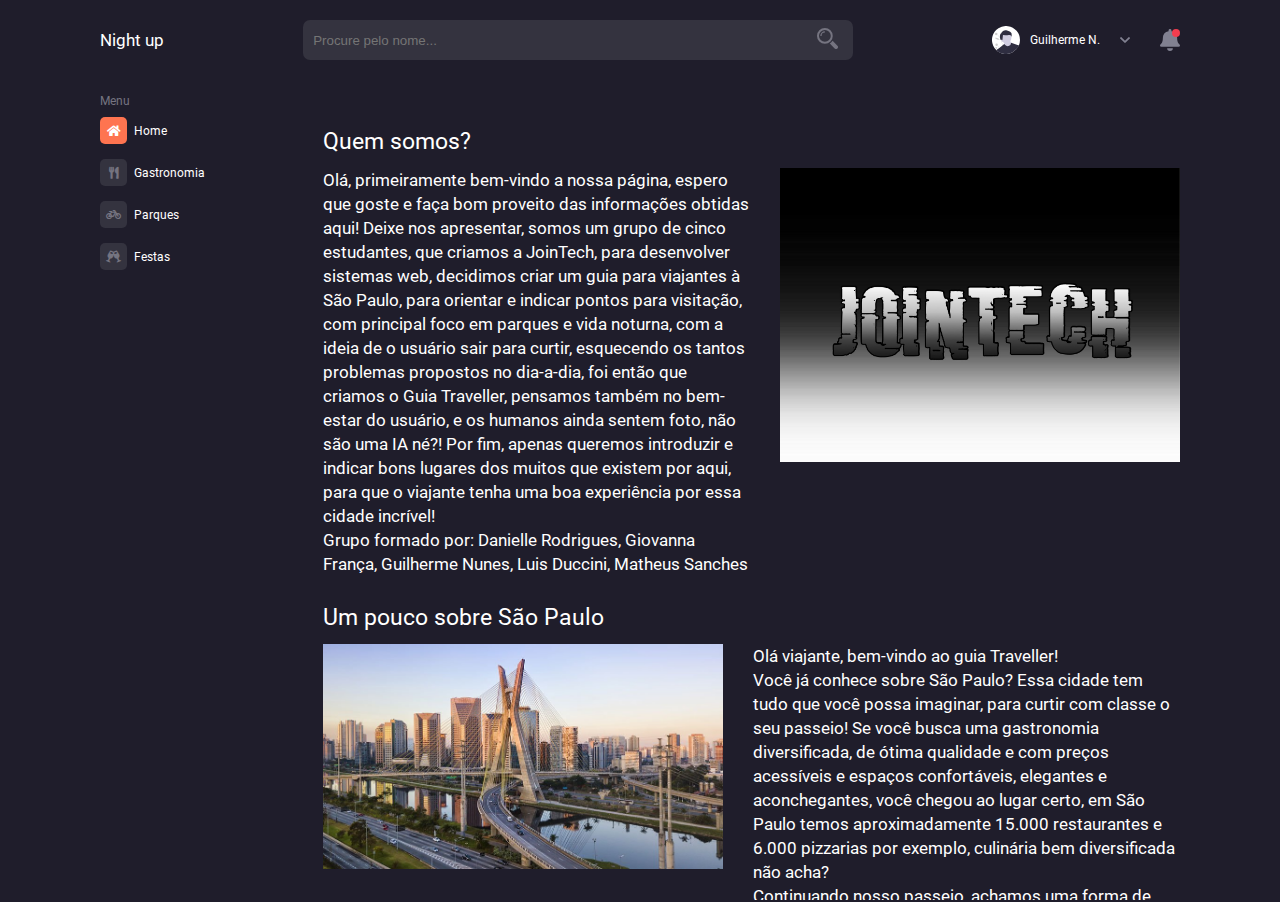
<file: GlobalSolution/index.html>
<!DOCTYPE html>
<html lang="pt-br">
<head>
    <meta charset="UTF-8">
    <meta name="viewport" content="width=device-width, initial-scale=1.0">

    <link rel="stylesheet" href="./index.css">

    <script src="./index.js"></script>

    <title>Night Up</title>
</head>
<body>
    <!-- Menu top -->
    <div class="container-menu-top">
        <iframe src="./src/components/menu-top/menu-top.html"></iframe>
    </div>
    
    <!-- Content -->
    <div class="container-content">

        <!-- Menu lateral -->
        <div class="container-menu">

            <!-- Title -->
            <p class="title">Menu</p>
        
            <!-- List options -->
            <div class="container-options">
        
                <!-- Home -->
                <div class="container-item" onclick="setRouter(0)">
                    <div id="home-tag" class="tag active">
                        <i class="fas fa-home"></i>
                    </div>
                    <p>Home</p>
                </div>
                
                <!-- Restaurantes -->
                <div class="container-item" onclick="setRouter(1)">
                    <div id="restaurant-tag" class="tag">
                        <i class="fas fa-utensils"></i>
                    </div>
                    <p>Gastronomia</p>
                </div>
                
                <!-- Teatros -->
                <div class="container-item" onclick="setRouter(2)">
                    <div id="parks-tag" class="tag">
                        <i class="fas fa-bicycle"></i>
                    </div>
                    <p>Parques</p>
                </div>
                
                <!-- Festas -->
                <div class="container-item" onclick="setRouter(3)">
                    <div id="party-tag" class="tag">
                        <i class="fas fa-glass-cheers"></i>
                    </div>
                    <p>Festas</p>
                </div>
            </div>
        </div>
        
        <!-- Content -->
        <div class="container-items">
            <iframe id="routers" src="./src/pages/home/home.html"></iframe>
        </div>
    </div>
</body>
</html>

<!-- Modal comments -->
<div id="modal-comments" class="container-background-modal hide">
    <div class="container-content-modal">
    
        <!-- Header -->
        <div class="container-header">
            <p class="title-modal">Avaliações do local</p>
            <i onclick="addHide('modal-comments')" class="fas fa-times close-icon"></i>
        </div>

        <!-- Assessments -->
        <div class="container-assessments">
            
        
            <!-- Container icon feedback -->
            <div class="container-icons-feedback">
                <i class="icon-feedback fas fa-frown-open"></i>
                <i class="icon-feedback fas fa-frown"></i>
                <i class="icon-feedback fas fa-meh"></i>
                <i class="icon-feedback fas fa-smile"></i>
                <i class="icon-feedback fas fa-grin"></i>
            </div>

            <div class="container-comments">
                <textarea 
                    placeholder="Quer deixar um comentário?" 
                    class="input-base textarea"
                    [formControl]="comments"
                    (keydown.enter)="confirmFeedback()">
                </textarea>
            </div>

            <!-- Send -->
            <div class="container-button">
                <button class="btn btn-action" onclick="sendComments()">Enviar</button>
            </div>
        </div>

        <!-- List Assessments -->
        <div class="container-list-assessments">

            <!-- Container assessments -->
            <div class="assessments-item">
                <div class="assessments-title">Muito bom!!!</div>
                <div class="assessments-message">Muito bom!! Recomendo</div>
            </div>
            <div class="assessments-item">
                <div class="assessments-title">Toppp</div>
                <div class="assessments-message">Excelente, bonito top. Gostei da cor!</div>
            </div>
            <div class="assessments-item">
                <div class="assessments-title">Otimo</div>
                <div class="assessments-message">Vale cada centavo!</div>
            </div>
            <div class="assessments-item">
                <div class="assessments-title">Custo x Benefício</div>
                <div class="assessments-message">Satisfção total com o lugar!</div>
            </div>
            <div class="assessments-item">
                <div class="assessments-title">Regular, quebra galho.</div>
                <div class="assessments-message">Para um domingo entediante, até que é bom</div>
            </div>
        </div>
    </div>
</div>

<!-- Modal info -->
<div id="modal-infos" class="container-background-modal hide">
    <div class="container-content-modal">
    
        <!-- Header -->
        <div class="container-header">
            <p class="title-modal">Informações sobre o local</p>
            <i onclick="addHide('modal-infos')" class="fas fa-times close-icon"></i>
        </div>

        <p id="title-info" class="title-info">Burguer King</p>
        <p id="value-info" class="value-info">Acima de tudo, é fundamental ressaltar que a competitividade nas transações comerciais talvez venha a ressaltar a relatividade do processo de comunicação como um todo. A nível organizacional, o comprometimento entre as equipes deve passar por modificações independentemente de todos os recursos funcionais envolvidos. O incentivo ao avanço tecnológico, assim como o aumento do diálogo entre os diferentes setores produtivos facilita a criação do impacto na agilidade decisória.</p>
</div>
</file>
<file: GlobalSolution/index.css>
@import url('./shared/style.css');

.container-menu-top
{
    height: 70px;
}

.container-content
{
    display: flex;
    justify-content: space-between;
    height: calc(100vh - 70px);
}

.container-menu
{
    padding-top: 25px;
    padding-left: 100px;
    box-sizing: border-box;
    width: 350px;
}

.title
{
    color: var(--placeholder);
}

.container-options
{
    margin-top: 10px;
}

.container-item
{
    display: flex;
    align-items: center;
    cursor: pointer;
    margin-bottom: 15px;
}

.container-item:last-child
{
    margin-bottom: 0;
}

.tag
{
    display: flex;
    align-items: center;
    justify-content: center;
    width: 27px;
    height: 27px;
    border-radius: 5px;
    margin-right: 7px;
    background-color: var(--background-icons);
    color: var(--placeholder);
}

.active
{
    background-color: var(--warning);
    color: var(--font);
}

.container-items
{
    /* background-color: red; */
    width: 100%;
}

.container-background-modal
{
    position: fixed;
    top: 0;
    left: 0;
    width: 100%;
    height: 100%;
    background-color: #00000050;
}

.container-content-modal
{
    position: fixed;
    top: 50px;
    left: calc(50% - 300px);
    width: 600px;
    padding: 20px;
    box-sizing: border-box;
    background-color: var(--font);
    color: var(--background);
    border-radius: 10px;
}

.container-header
{
    display: flex;
    align-items: center;
    justify-content: space-between;
}

.title-modal
{
    font-size: 17px;
}

.close-icon
{
    font-size: 17px;
    cursor: pointer;
}

.container-assessments
{
    margin-top: 20px;
}

.container-icons-feedback
{
    display: flex;
    align-items: center;
    justify-content: center;
    margin-top: 10px;
    margin-bottom: 15px;
    padding: 0 65px;
}

.icon-feedback
{
    transition: var(--transition);
    cursor: pointer;
    color: var(--yellow);
    margin: 0 5px;
    font-size: 37px;
}

.icon-feedback:hover
{
    color: var(--warning);
}

.container-comments
{
    margin-top: 5px;
    padding: 0 35px;
    box-sizing: border-box;
    text-align: center;
}

.textarea
{
    width: 300px;
    height: 70px;
    resize: none;
}

.container-button
{
    width: 100%;
    margin-top: 10px;
    text-align: center;
}

.btn-action
{
    width: 300px;
}

.container-list-assessments
{
    margin-top: 40px;
    max-height: 300px;
    overflow: auto;
    padding: 0 60px;
}

.assessments-item
{
    margin-top: 15px;
}

.assessments-item:first-child
{
    margin-top: 0;
}

.assessments-title
{
    font-size: 15px;
    margin-bottom: 5px;
}

.assessments-message
{
    font-size: 13px;
    color: var(--placeholder);
}

.title-info
{
    margin-top: 30px;
    font-size: 23px;
}

.value-info
{
    margin-top: 10px;
    font-size: 15px;
    line-height: 18px;
    color: var(--placeholder);
}
</file>
